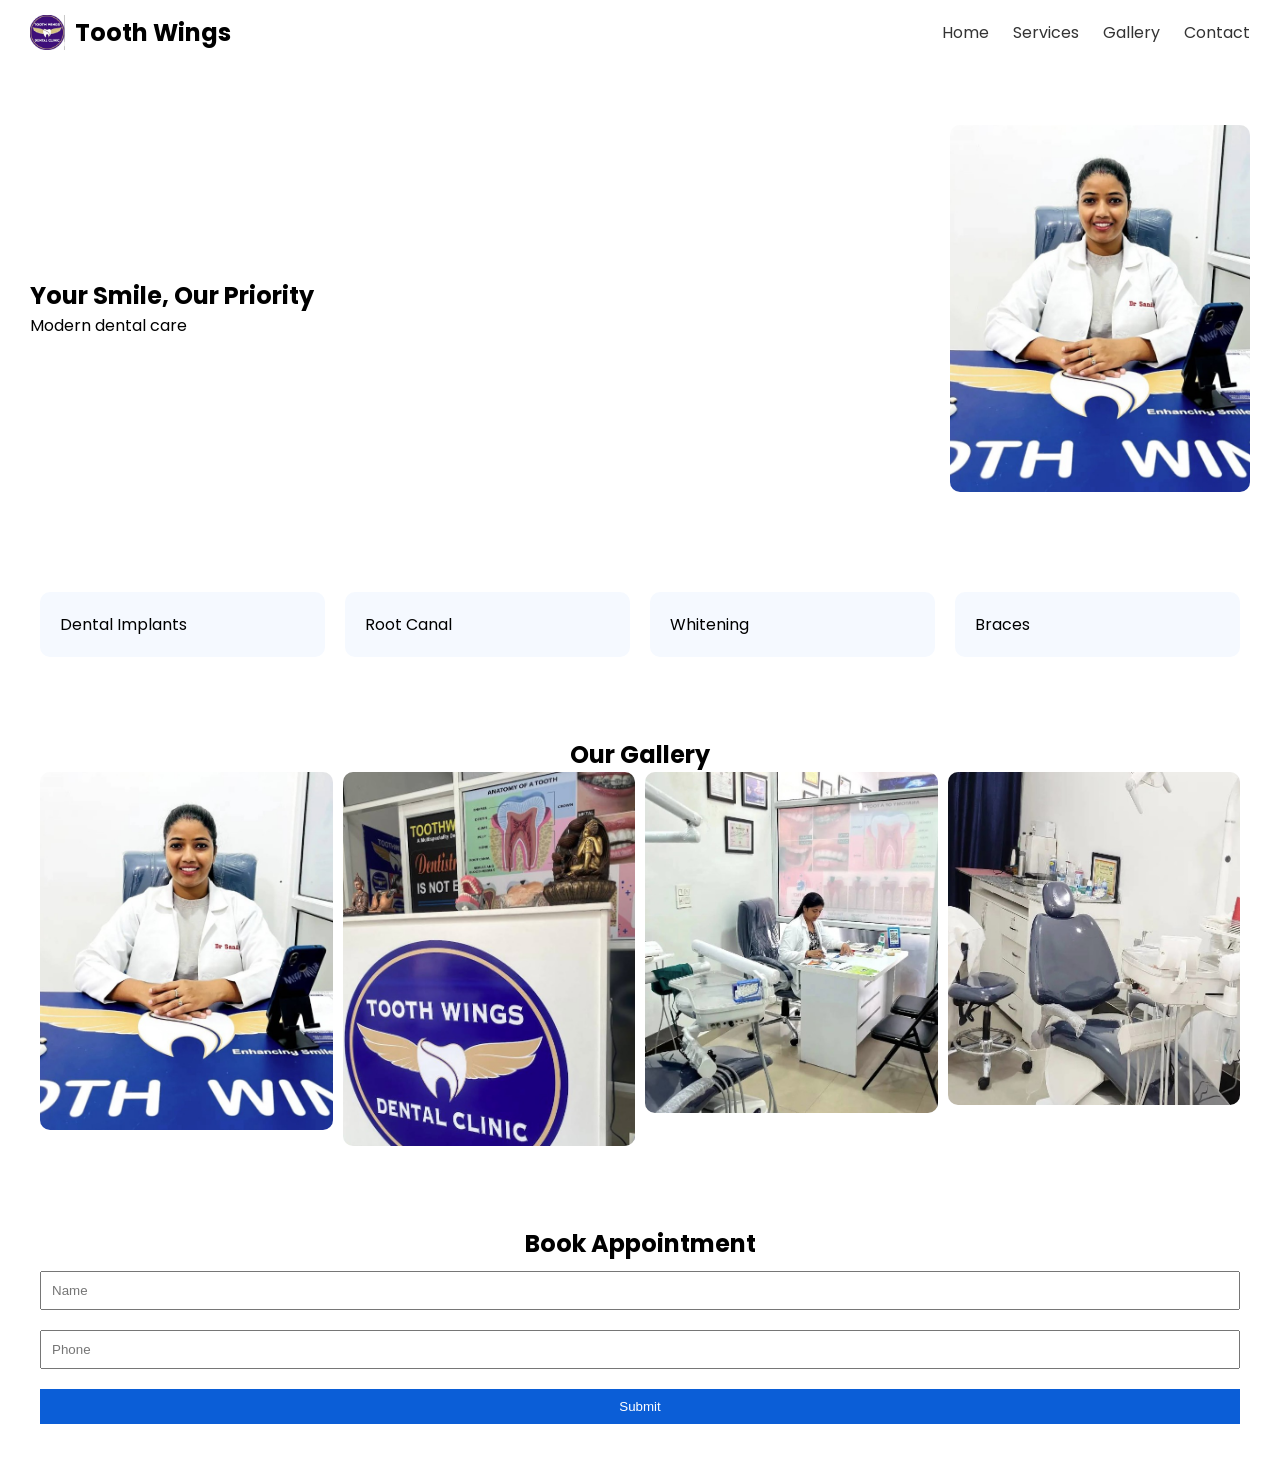
<file: index.html>
<!DOCTYPE html>
<html lang="en">
<head>
<meta charset="UTF-8">
<meta name="viewport" content="width=device-width, initial-scale=1.0">
<title>Tooth Wings Dental</title>

<link href="https://fonts.googleapis.com/css2?family=Poppins:wght@300;400;600;700&display=swap" rel="stylesheet">

<style>

*{margin:0;padding:0;box-sizing:border-box}
body{font-family:'Poppins',sans-serif}

/* HEADER */
header{
display:flex;
justify-content:space-between;
align-items:center;
padding:15px 30px;
background:#fff;
position:sticky;
top:0;
}

/* LOGO */
.logo-box{
display:flex;
align-items:center;
gap:10px;
}

.logo-box img{
width:35px;
}

/* NAV */
nav a{
margin-left:20px;
text-decoration:none;
color:#333;
}

/* HERO */
.hero{
display:flex;
align-items:center;
justify-content:space-between;
padding:60px 30px;
flex-wrap:wrap;
}

.hero img{
width:300px;
border-radius:10px;
}

/* SERVICES */
.cards{
display:grid;
grid-template-columns:repeat(auto-fit,minmax(200px,1fr));
gap:20px;
padding:40px;
}

.card{
background:#f5f9ff;
padding:20px;
border-radius:10px;
}

/* GALLERY */
.gallery{
padding:40px;
text-align:center;
}

.gallery-box{
display:grid;
grid-template-columns:repeat(auto-fit,minmax(150px,1fr));
gap:10px;
}

.gallery-box img{
width:100%;
border-radius:10px;
}

/* CONTACT */
.contact{
padding:40px;
text-align:center;
}

input,button{
width:100%;
margin:10px 0;
padding:10px;
}

button{
background:#0b5ed7;
color:white;
border:none;
}

</style>
</head>

<body>

<!-- HEADER -->
<header>
<div class="logo-box">
<img src="logo.jpg">
<h2>Tooth Wings</h2>
</div>

<nav>
<a href="#">Home</a>
<a href="#services">Services</a>
<a href="#gallery">Gallery</a>
<a href="#contact">Contact</a>
</nav>
</header>

<!-- HERO -->
<section class="hero">
<div>
<h1>Your Smile, Our Priority</h1>
<p>Modern dental care</p>
</div>

<img src="clinic1.jpg">
</section>

<!-- SERVICES -->
<section id="services">
<div class="cards">
<div class="card">Dental Implants</div>
<div class="card">Root Canal</div>
<div class="card">Whitening</div>
<div class="card">Braces</div>
</div>
</section>

<!-- GALLERY (DOCTORS REMOVED) -->
<section class="gallery" id="gallery">
<h2>Our Gallery</h2>

<div class="gallery-box">
<img src="clinic1.jpg">
<img src="clinic2.jpg">
<img src="clinic3.jpg">
<img src="clinic4.jpg">
</div>

</section>

<!-- CONTACT -->
<section class="contact" id="contact">
<h2>Book Appointment</h2>

<input placeholder="Name">
<input placeholder="Phone">
<button>Submit</button>

</section>

</body>
</html>
</file>
